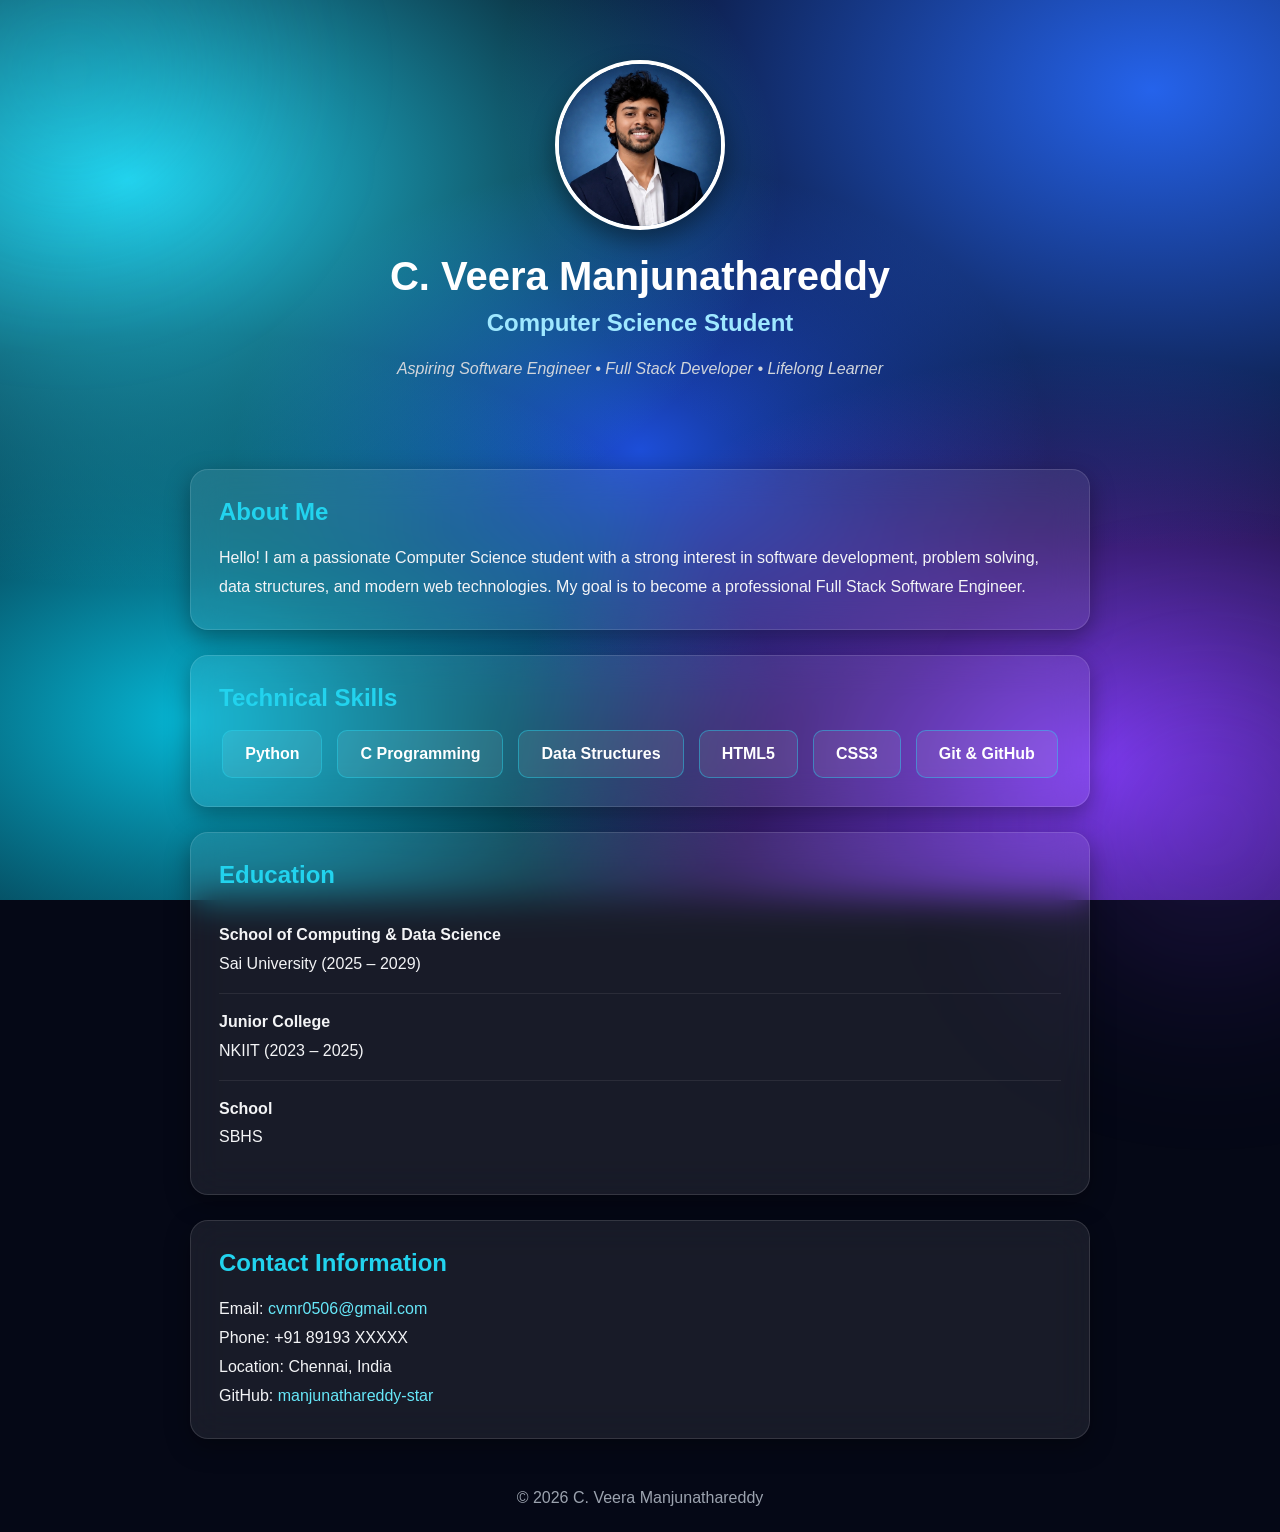
<file: index.html>
<!DOCTYPE html>
<html lang="en">
<head>
    <meta charset="UTF-8">
    <meta name="viewport" content="width=device-width, initial-scale=1.0">

    <title>Student Portfolio</title>

    <!-- Connect CSS -->
    <link rel="stylesheet" href="style.css">
</head>

<body>

    <!-- Profile Header -->
    <header class="profile-header">

        <img src="profile.jpg" alt="Profile Photo" class="profile-img">

        <h1 class="student-name">C. Veera Manjunathareddy</h1>

        <h2 class="student-role">Computer Science Student</h2>

        <p class="tagline">
            Aspiring Software Engineer • Full Stack Developer • Lifelong Learner
        </p>

    </header>

    <!-- About -->
    <section>

        <h2>About Me</h2>

        <p>
            Hello! I am a passionate Computer Science student with a strong
            interest in software development, problem solving, data structures,
            and modern web technologies. My goal is to become a professional
            Full Stack Software Engineer.
        </p>

    </section>

    <!-- Skills -->
    <section>

        <h2>Technical Skills</h2>

        <div class="skills-container">

            <div class="skill-card">Python</div>
            <div class="skill-card">C Programming</div>
            <div class="skill-card">Data Structures</div>
            <div class="skill-card">HTML5</div>
            <div class="skill-card">CSS3</div>
            <div class="skill-card">Git & GitHub</div>

        </div>

    </section>

    <!-- Education -->
    <section>

        <h2>Education</h2>

        <ul>

            <li>
                <strong>School of Computing & Data Science</strong><br>
                Sai University (2025 – 2029)
            </li>

            <li>
                <strong>Junior College</strong><br>
                NKIIT (2023 – 2025)
            </li>

            <li>
                <strong>School</strong><br>
                SBHS
            </li>

        </ul>

    </section>

    <!-- Contact -->
    <section class="contact">

        <h2>Contact Information</h2>

        <p>Email: <a href="mailto:cvmr0506@gmail.com">cvmr0506@gmail.com</a></p>

        <p>Phone: +91 89193 XXXXX</p>

        <p>Location: Chennai, India</p>

        <p>
            GitHub:
            <a href="https://github.com/manjunathareddy-star" target="_blank">
                manjunathareddy-star
            </a>
        </p>

    </section>

    <footer>
        © 2026 C. Veera Manjunathareddy
    </footer>

</body>
</html>
</file>
<file: style.css>
/* ===========================
   MESH GRADIENT BACKGROUND
=========================== */

*{
    margin:0;
    padding:0;
    box-sizing:border-box;
}

body{
    font-family:Arial, Helvetica, sans-serif;
    color:#ffffff;
    min-height:100vh;
    overflow-x:hidden;

    background:
        radial-gradient(at 10% 20%, #22d3ee 0px, transparent 40%),
        radial-gradient(at 90% 10%, #2563eb 0px, transparent 40%),
        radial-gradient(at 85% 85%, #7c3aed 0px, transparent 38%),
        radial-gradient(at 15% 80%, #06b6d4 0px, transparent 38%),
        radial-gradient(at 50% 50%, #1d4ed8 0px, transparent 45%),
        #050816;

    background-attachment:fixed;
}

/* Floating Glow */

body::before,
body::after{
    content:"";
    position:fixed;
    width:300px;
    height:300px;
    border-radius:50%;
    filter:blur(90px);
    z-index:-1;
}

body::before{
    top:-80px;
    left:-80px;
    background:rgba(34,211,238,.18);
}

body::after{
    bottom:-80px;
    right:-80px;
    background:rgba(124,58,237,.18);
}

/* ===========================
      HEADER
=========================== */

.profile-header{
    text-align:center;
    padding:60px 20px;
}

.profile-img{
    width:170px;
    height:170px;
    border-radius:50%;
    object-fit:cover;
    border:4px solid white;
    box-shadow:0 10px 25px rgba(0,0,0,.4);
}

.student-name{
    font-size:40px;
    margin-top:20px;
}

.student-role{
    color:#9fe8ff;
    margin-top:10px;
}

.tagline{
    color:#d1d5db;
    margin-top:10px;
    font-style:italic;
}

/* ===========================
      GLASS CARD
=========================== */

section{
    width:90%;
    max-width:900px;
    margin:25px auto;
    padding:28px;

    background:rgba(255,255,255,.08);
    backdrop-filter:blur(18px);

    border:1px solid rgba(255,255,255,.12);
    border-radius:18px;

    box-shadow:0 8px 25px rgba(0,0,0,.35);
}

h2{
    color:#22d3ee;
    margin-bottom:18px;
}

p,li{
    color:#f3f4f6;
    line-height:1.8;
}

/* ===========================
      SKILLS
=========================== */

.skills-container{
    display:flex;
    flex-wrap:wrap;
    justify-content:center;
    gap:15px;
}

.skill-card{
    padding:14px 22px;
    border-radius:10px;

    background:rgba(255,255,255,.08);
    border:1px solid rgba(34,211,238,.45);

    font-weight:bold;
    transition:.3s;
    cursor:pointer;
}

.skill-card:hover{
    background:#22d3ee;
    color:#06111f;
    transform:translateY(-5px);
    box-shadow:0 0 18px rgba(34,211,238,.45);
}

/* ===========================
      EDUCATION
=========================== */

ul{
    list-style:none;
}

li{
    padding:14px 0;
    border-bottom:1px solid rgba(255,255,255,.08);
}

li:last-child{
    border:none;
}

/* ===========================
      CONTACT
=========================== */

.contact a{
    color:#67e8f9;
    text-decoration:none;
}

.contact a:hover{
    color:white;
    text-decoration:underline;
}

/* ===========================
      FOOTER
=========================== */

footer{
    text-align:center;
    padding:25px;
    color:#9ca3af;
}

/* Responsive */

@media(max-width:600px){

.student-name{
    font-size:30px;
}

.student-role{
    font-size:18px;
}

.profile-img{
    width:140px;
    height:140px;
}

}
</file>
